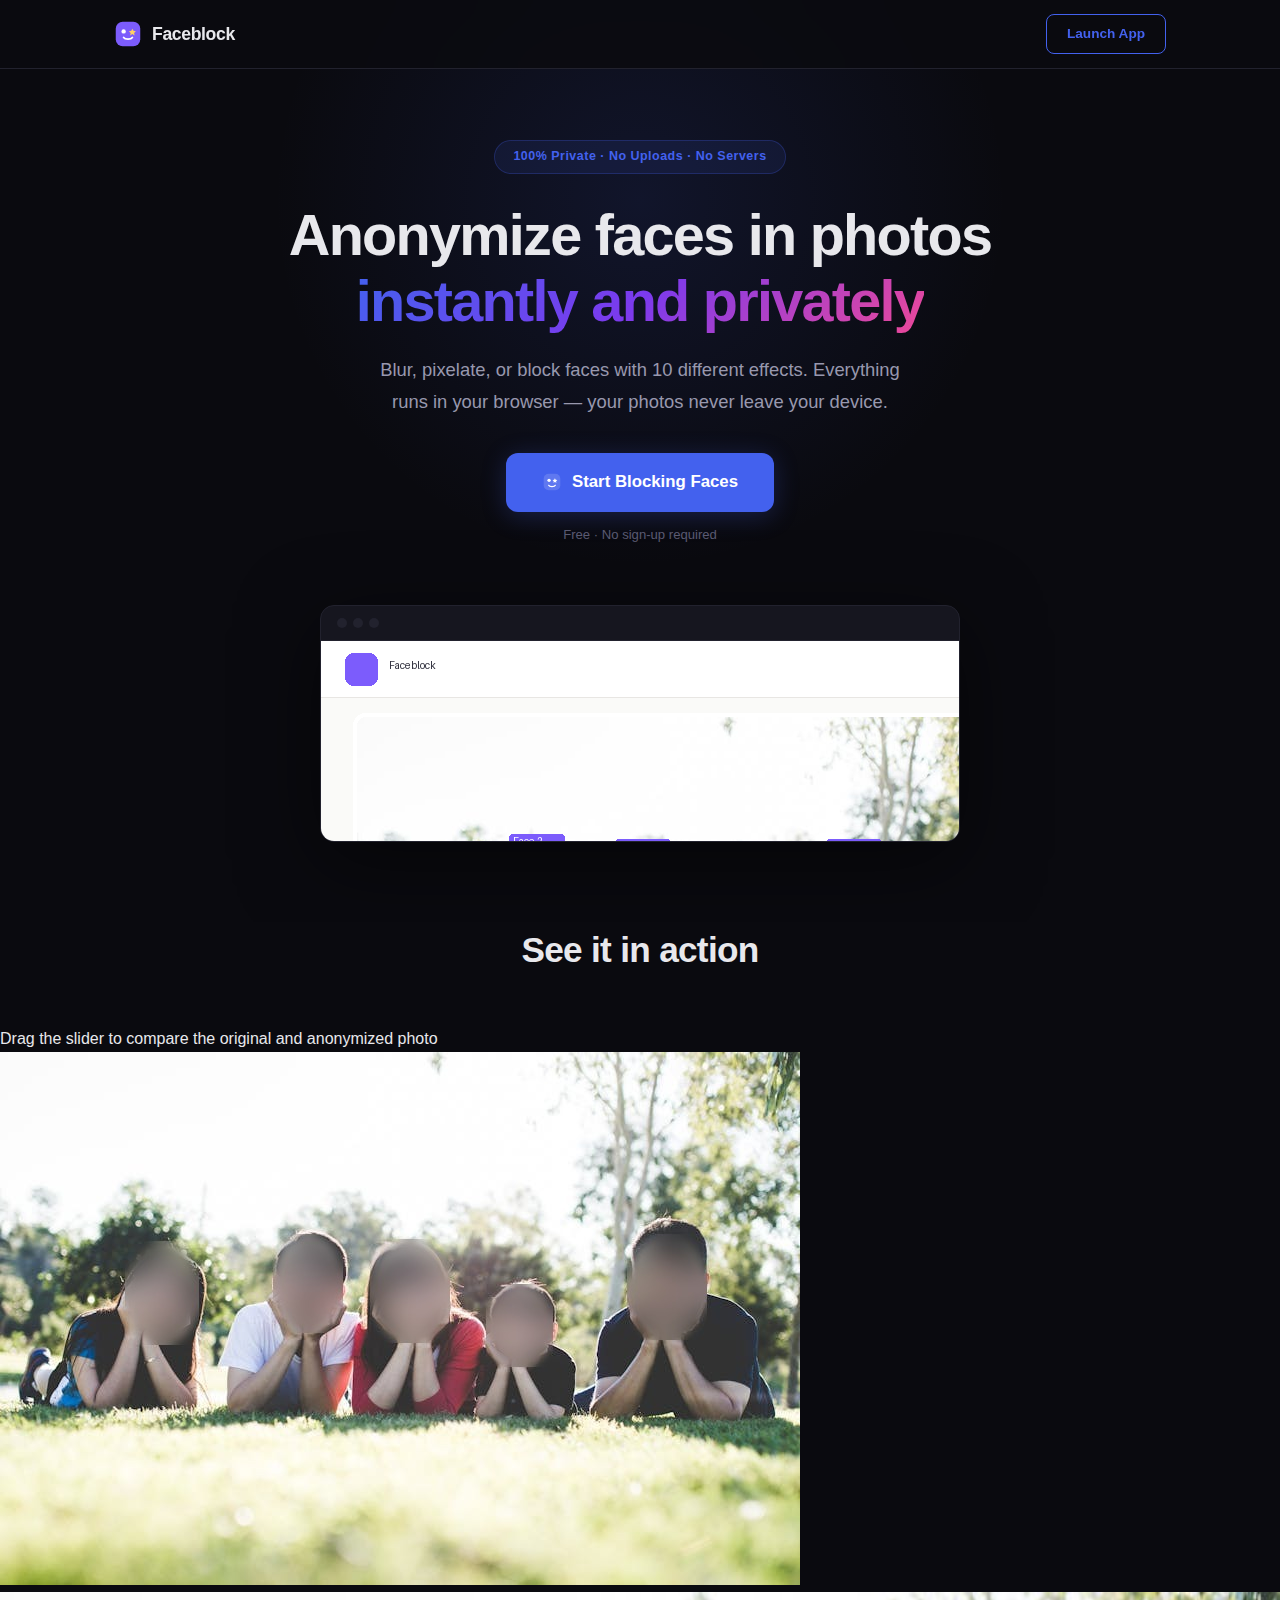
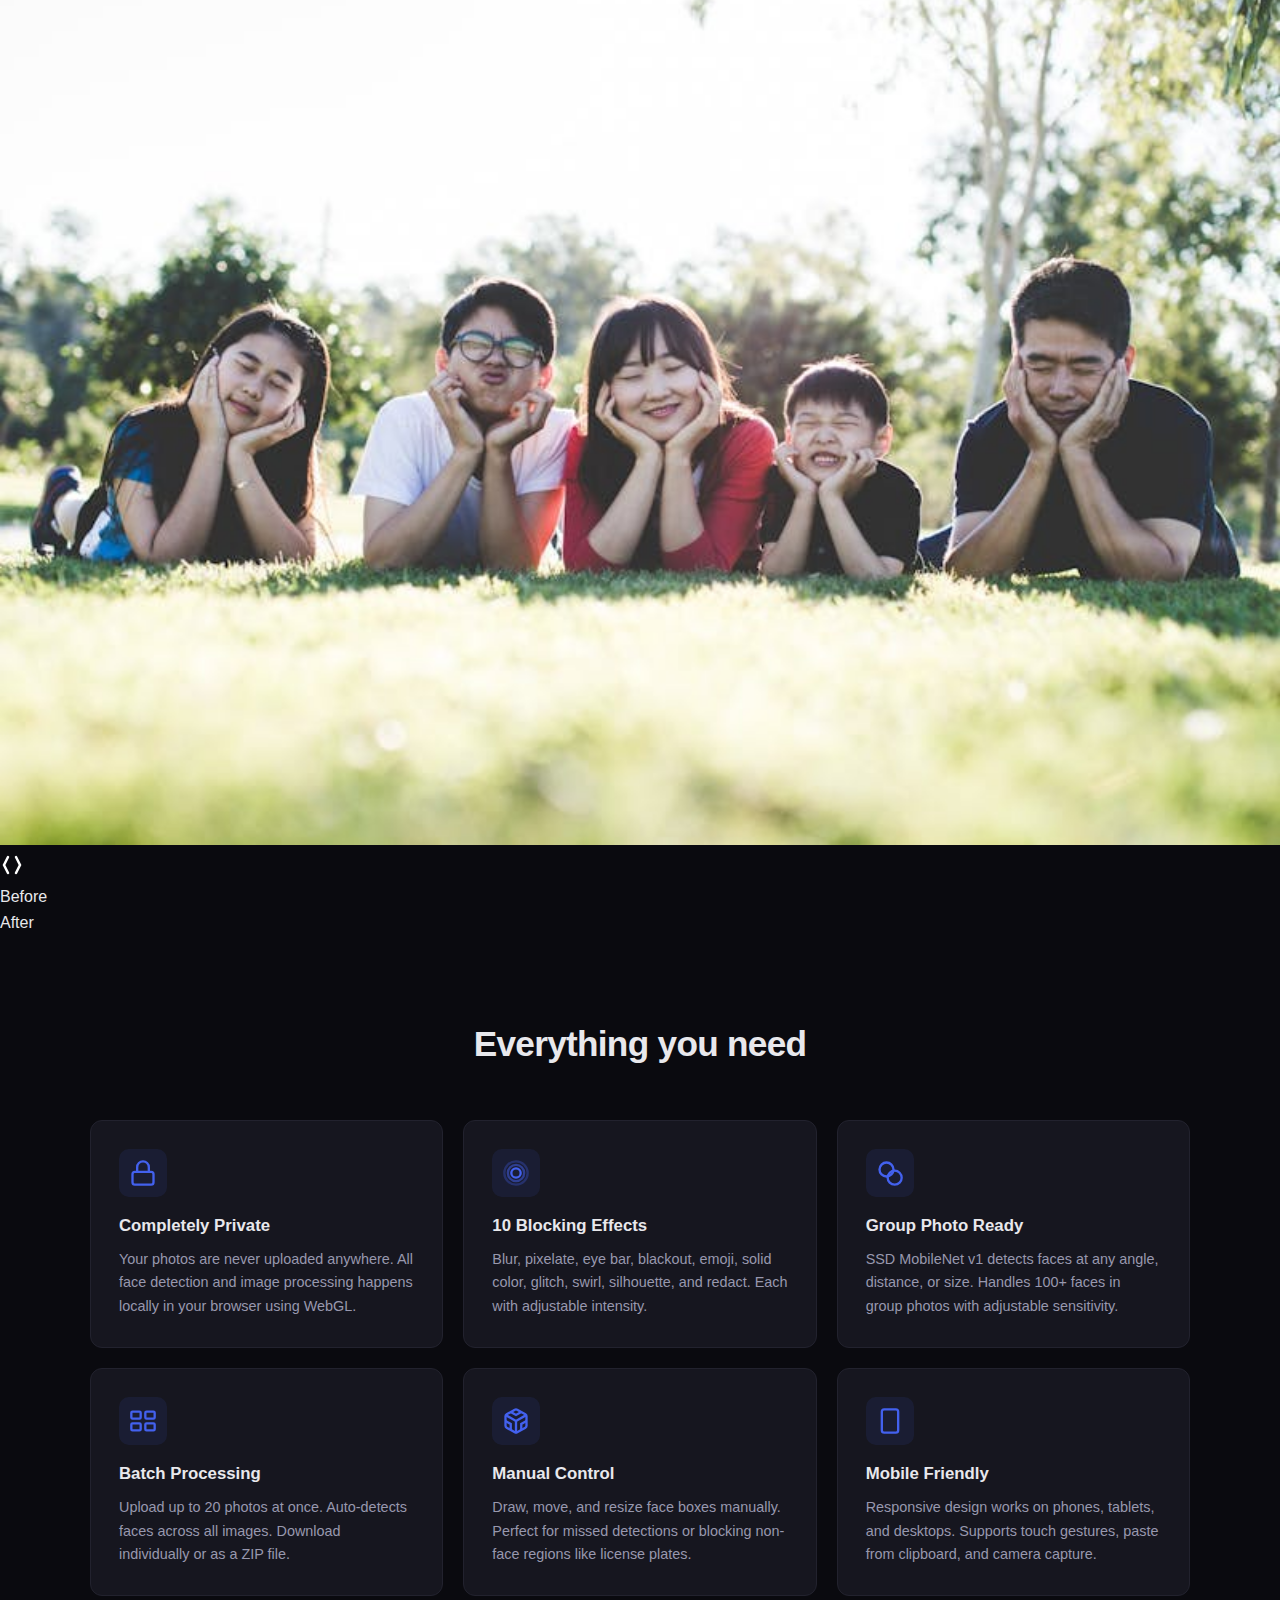
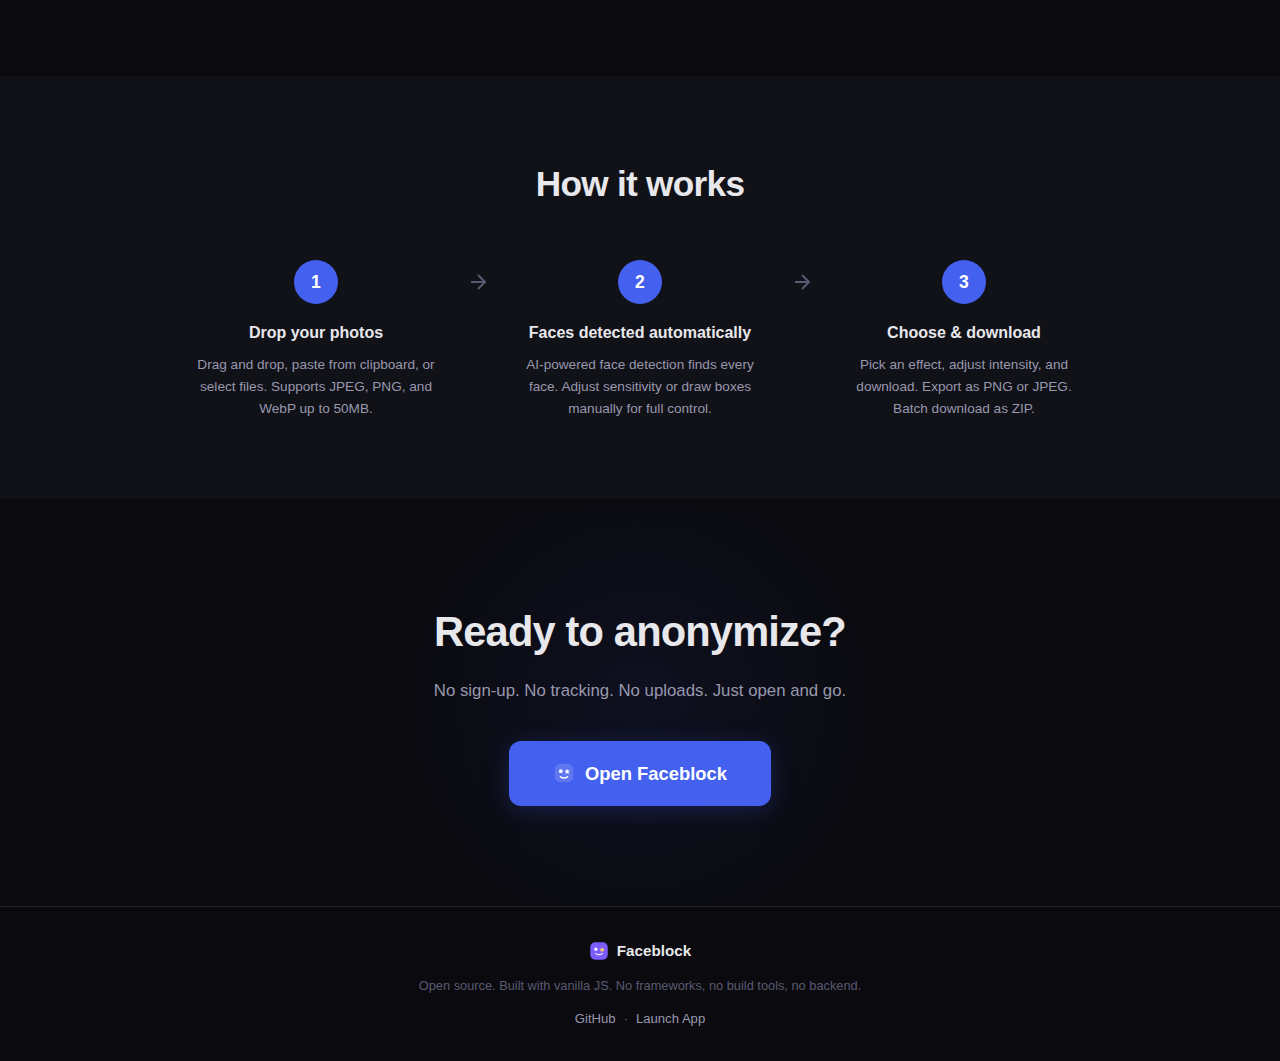
<file: index.html>
<!DOCTYPE html>
<html lang="en">
<head>
  <meta charset="UTF-8">
  <meta name="viewport" content="width=device-width, initial-scale=1.0">
  <meta name="description" content="Faceblock - Anonymize faces in photos instantly. 100% private, runs entirely in your browser. No uploads, no servers, no tracking.">
  <meta property="og:title" content="Faceblock - Private Face Anonymizer">
  <meta property="og:description" content="Blur, pixelate, or block faces in photos. 100% client-side. Your photos never leave your device.">
  <meta property="og:type" content="website">
  <title>Faceblock - Private Face Anonymizer</title>
  <link rel="icon" href="data:image/svg+xml,<svg xmlns='http://www.w3.org/2000/svg' viewBox='0 0 100 100'><rect x='5' y='5' width='90' height='90' rx='25' fill='%237C5CFC'/><circle cx='35' cy='42' r='8' fill='white'/><path d='M65 32l3.8 7.5 8.7 1.3-6.3 6.1 1.5 8.7L65 51l-7.7 5.6 1.5-8.7-6.3-6.1 8.7-1.3z' fill='%23FFD166'/><path d='M34 65c5 8 27 8 32 0' fill='none' stroke='white' stroke-width='6' stroke-linecap='round'/></svg>">
  <link rel="stylesheet" href="landing.css">
</head>
<body>
  <!-- Nav -->
  <nav class="nav">
    <div class="nav-inner">
      <div class="nav-brand">
        <svg viewBox="0 0 32 32" width="28" height="28">
          <rect x="2" y="2" width="28" height="28" rx="8" fill="#7C5CFC"/>
          <circle cx="11" cy="13" r="2.5" fill="white"/>
          <path d="M21 10l1.2 2.4 2.8.4-2 2 .5 2.8L21 16l-2.5 1.6.5-2.8-2-2 2.8-.4z" fill="#FFD166"/>
          <path d="M11 20c1.5 2.5 8.5 2.5 10 0" fill="none" stroke="white" stroke-width="2" stroke-linecap="round"/>
        </svg>
        <span class="nav-name">Faceblock</span>
      </div>
      <a href="app.html" class="nav-cta">Launch App</a>
    </div>
  </nav>

  <!-- Hero -->
  <section class="hero">
    <div class="hero-inner">
      <div class="hero-badge">100% Private &middot; No Uploads &middot; No Servers</div>
      <h1 class="hero-title">Anonymize faces in&nbsp;photos<br>
        <span class="hero-accent">instantly and privately</span>
      </h1>
      <p class="hero-subtitle">
        Blur, pixelate, or block faces with 10 different effects.
        Everything runs in your browser &mdash; your photos never leave your device.
      </p>
      <div class="hero-actions">
        <a href="app.html" class="btn-hero">
          <svg viewBox="0 0 24 24" width="20" height="20" fill="none">
            <rect x="2" y="2" width="20" height="20" rx="6" fill="currentColor" opacity=".15"/>
            <circle cx="8.5" cy="10" r="2" fill="currentColor"/>
            <path d="M15.5 7.5l.9 1.8 2 .3-1.5 1.4.4 2-1.8-1-1.8 1 .4-2-1.5-1.4 2-.3z" fill="currentColor"/>
            <path d="M8 16c1 2 7 2 8 0" fill="none" stroke="currentColor" stroke-width="1.5" stroke-linecap="round"/>
          </svg>
          Start Blocking Faces
        </a>
        <span class="hero-note">Free &middot; No sign-up required</span>
      </div>

      <!-- App Screenshot Preview -->
      <div class="hero-preview">
        <div class="preview-window">
          <div class="preview-dots">
            <span></span><span></span><span></span>
          </div>
          <div class="preview-content">
            <img src="assets/screenshot-app.png" alt="Faceblock app showing detected faces with blur effect applied" class="preview-screenshot" loading="lazy">
          </div>
        </div>
      </div>
    </div>
  </section>

  <!-- Before / After Comparison -->
  <section class="comparison" id="comparison">
    <div class="comparison-inner">
      <h2 class="section-title">See it in action</h2>
      <p class="comparison-subtitle">Drag the slider to compare the original and anonymized photo</p>
      <div class="comparison-container" id="comparison-container">
        <img class="comparison-img comparison-img--after" src="assets/demo-after.jpg" alt="Photo with faces anonymized by Faceblock" draggable="false">
        <div class="comparison-reveal" id="comparison-reveal">
          <img class="comparison-img comparison-img--before" src="assets/demo-before.jpg" alt="Original photo with visible faces" draggable="false">
        </div>
        <div class="comparison-handle" id="comparison-handle" role="slider" aria-label="Comparison slider" aria-valuemin="0" aria-valuemax="100" aria-valuenow="50" tabindex="0">
          <div class="comparison-handle-line"></div>
          <div class="comparison-handle-grip">
            <svg viewBox="0 0 24 24" width="24" height="24" fill="none" stroke="white" stroke-width="2.5" stroke-linecap="round">
              <polyline points="8 4 4 12 8 20"/>
              <polyline points="16 4 20 12 16 20"/>
            </svg>
          </div>
          <div class="comparison-handle-line"></div>
        </div>
        <div class="comparison-label comparison-label--before">Before</div>
        <div class="comparison-label comparison-label--after">After</div>
      </div>
    </div>
  </section>

  <!-- Features -->
  <section class="features" id="features">
    <div class="features-inner">
      <h2 class="section-title">Everything you need</h2>
      <div class="features-grid">

        <div class="feature-card">
          <div class="feature-icon">
            <svg viewBox="0 0 24 24" width="28" height="28" fill="none" stroke="currentColor" stroke-width="2">
              <rect x="3" y="11" width="18" height="11" rx="2" ry="2"/>
              <path d="M7 11V7a5 5 0 0110 0v4"/>
            </svg>
          </div>
          <h3 class="feature-title">Completely Private</h3>
          <p class="feature-desc">Your photos are never uploaded anywhere. All face detection and image processing happens locally in your browser using WebGL.</p>
        </div>

        <div class="feature-card">
          <div class="feature-icon">
            <svg viewBox="0 0 24 24" width="28" height="28" fill="none" stroke="currentColor" stroke-width="2">
              <circle cx="12" cy="12" r="10" opacity=".3"/>
              <circle cx="12" cy="12" r="7" opacity=".5"/>
              <circle cx="12" cy="12" r="4"/>
            </svg>
          </div>
          <h3 class="feature-title">10 Blocking Effects</h3>
          <p class="feature-desc">Blur, pixelate, eye bar, blackout, emoji, solid color, glitch, swirl, silhouette, and redact. Each with adjustable intensity.</p>
        </div>

        <div class="feature-card">
          <div class="feature-icon">
            <svg viewBox="0 0 24 24" width="28" height="28" fill="none" stroke="currentColor" stroke-width="2">
              <circle cx="9" cy="9" r="6"/>
              <circle cx="16" cy="16" r="6"/>
            </svg>
          </div>
          <h3 class="feature-title">Group Photo Ready</h3>
          <p class="feature-desc">SSD MobileNet v1 detects faces at any angle, distance, or size. Handles 100+ faces in group photos with adjustable sensitivity.</p>
        </div>

        <div class="feature-card">
          <div class="feature-icon">
            <svg viewBox="0 0 24 24" width="28" height="28" fill="none" stroke="currentColor" stroke-width="2">
              <rect x="2" y="4" width="8" height="6" rx="1"/>
              <rect x="14" y="4" width="8" height="6" rx="1"/>
              <rect x="2" y="14" width="8" height="6" rx="1"/>
              <rect x="14" y="14" width="8" height="6" rx="1"/>
            </svg>
          </div>
          <h3 class="feature-title">Batch Processing</h3>
          <p class="feature-desc">Upload up to 20 photos at once. Auto-detects faces across all images. Download individually or as a ZIP file.</p>
        </div>

        <div class="feature-card">
          <div class="feature-icon">
            <svg viewBox="0 0 24 24" width="28" height="28" fill="none" stroke="currentColor" stroke-width="2">
              <path d="M21 16V8a2 2 0 00-1-1.73l-7-4a2 2 0 00-2 0l-7 4A2 2 0 003 8v8a2 2 0 001 1.73l7 4a2 2 0 002 0l7-4A2 2 0 0021 16z"/>
              <polyline points="7.5 4.21 12 6.81 16.5 4.21"/>
              <polyline points="7.5 19.79 7.5 14.6 3 12"/>
              <polyline points="21 12 16.5 14.6 16.5 19.79"/>
              <polyline points="3.27 6.96 12 12.01 20.73 6.96"/>
              <line x1="12" y1="22.08" x2="12" y2="12"/>
            </svg>
          </div>
          <h3 class="feature-title">Manual Control</h3>
          <p class="feature-desc">Draw, move, and resize face boxes manually. Perfect for missed detections or blocking non-face regions like license plates.</p>
        </div>

        <div class="feature-card">
          <div class="feature-icon">
            <svg viewBox="0 0 24 24" width="28" height="28" fill="none" stroke="currentColor" stroke-width="2">
              <rect x="5" y="2" width="14" height="20" rx="2" ry="2"/>
              <line x1="12" y1="18" x2="12.01" y2="18"/>
            </svg>
          </div>
          <h3 class="feature-title">Mobile Friendly</h3>
          <p class="feature-desc">Responsive design works on phones, tablets, and desktops. Supports touch gestures, paste from clipboard, and camera capture.</p>
        </div>

      </div>
    </div>
  </section>

  <!-- How it works -->
  <section class="how-it-works">
    <div class="how-inner">
      <h2 class="section-title">How it works</h2>
      <div class="steps">
        <div class="step">
          <div class="step-num">1</div>
          <h3 class="step-title">Drop your photos</h3>
          <p class="step-desc">Drag and drop, paste from clipboard, or select files. Supports JPEG, PNG, and WebP up to 50MB.</p>
        </div>
        <div class="step-arrow">
          <svg viewBox="0 0 24 24" width="24" height="24" fill="none" stroke="currentColor" stroke-width="2">
            <line x1="5" y1="12" x2="19" y2="12"/>
            <polyline points="12 5 19 12 12 19"/>
          </svg>
        </div>
        <div class="step">
          <div class="step-num">2</div>
          <h3 class="step-title">Faces detected automatically</h3>
          <p class="step-desc">AI-powered face detection finds every face. Adjust sensitivity or draw boxes manually for full control.</p>
        </div>
        <div class="step-arrow">
          <svg viewBox="0 0 24 24" width="24" height="24" fill="none" stroke="currentColor" stroke-width="2">
            <line x1="5" y1="12" x2="19" y2="12"/>
            <polyline points="12 5 19 12 12 19"/>
          </svg>
        </div>
        <div class="step">
          <div class="step-num">3</div>
          <h3 class="step-title">Choose &amp; download</h3>
          <p class="step-desc">Pick an effect, adjust intensity, and download. Export as PNG or JPEG. Batch download as ZIP.</p>
        </div>
      </div>
    </div>
  </section>

  <!-- Final CTA -->
  <section class="final-cta">
    <div class="cta-inner">
      <h2 class="cta-title">Ready to anonymize?</h2>
      <p class="cta-subtitle">No sign-up. No tracking. No uploads. Just open and go.</p>
      <a href="app.html" class="btn-hero btn-hero--lg">
        <svg viewBox="0 0 24 24" width="22" height="22" fill="none">
          <rect x="2" y="2" width="20" height="20" rx="6" fill="currentColor" opacity=".15"/>
          <circle cx="8.5" cy="10" r="2" fill="currentColor"/>
          <path d="M15.5 7.5l.9 1.8 2 .3-1.5 1.4.4 2-1.8-1-1.8 1 .4-2-1.5-1.4 2-.3z" fill="currentColor"/>
          <path d="M8 16c1 2 7 2 8 0" fill="none" stroke="currentColor" stroke-width="1.5" stroke-linecap="round"/>
        </svg>
        Open Faceblock
      </a>
    </div>
  </section>

  <!-- Footer -->
  <footer class="footer">
    <div class="footer-inner">
      <div class="footer-brand">
        <svg viewBox="0 0 32 32" width="20" height="20">
          <rect x="2" y="2" width="28" height="28" rx="8" fill="#7C5CFC"/>
          <circle cx="11" cy="13" r="2.5" fill="white"/>
          <path d="M21 10l1.2 2.4 2.8.4-2 2 .5 2.8L21 16l-2.5 1.6.5-2.8-2-2 2.8-.4z" fill="#FFD166"/>
          <path d="M11 20c1.5 2.5 8.5 2.5 10 0" fill="none" stroke="white" stroke-width="2" stroke-linecap="round"/>
        </svg>
        <span>Faceblock</span>
      </div>
      <p class="footer-copy">Open source. Built with vanilla JS. No frameworks, no build tools, no backend.</p>
      <div class="footer-links">
        <a href="https://github.com/charlesverdad/faceblock" class="footer-link">GitHub</a>
        <span class="footer-sep">&middot;</span>
        <a href="app.html" class="footer-link">Launch App</a>
      </div>
    </div>
  </footer>
  <script src="before-after.js"></script>
</body>
</html>
</file>
<file: landing.css>
/* Faceblock Landing Page */

*, *::before, *::after {
  box-sizing: border-box;
  margin: 0;
  padding: 0;
}

:root {
  --bg: #0a0a0f;
  --bg-subtle: #111118;
  --bg-card: #16161f;
  --accent: #4361ee;
  --accent-hover: #3a56d4;
  --accent-glow: rgba(67, 97, 238, 0.25);
  --text: #e8e8ec;
  --text-sub: #9898ae;
  --text-muted: #5a5a72;
  --border: #22222e;
  --radius: 12px;
  --font: -apple-system, BlinkMacSystemFont, 'Segoe UI', Roboto, 'Helvetica Neue', Arial, sans-serif;
}

html {
  font-size: 16px;
  scroll-behavior: smooth;
  -webkit-text-size-adjust: 100%;
}

body {
  font-family: var(--font);
  background: var(--bg);
  color: var(--text);
  line-height: 1.6;
  -webkit-font-smoothing: antialiased;
  overflow-x: hidden;
}

/* ---- Nav ---- */
.nav {
  position: fixed;
  top: 0;
  left: 0;
  right: 0;
  z-index: 100;
  background: rgba(10, 10, 15, 0.85);
  backdrop-filter: blur(16px);
  -webkit-backdrop-filter: blur(16px);
  border-bottom: 1px solid var(--border);
}

.nav-inner {
  max-width: 1100px;
  margin: 0 auto;
  padding: 14px 24px;
  display: flex;
  align-items: center;
  justify-content: space-between;
}

.nav-brand {
  display: flex;
  align-items: center;
  gap: 10px;
}

.nav-name {
  font-size: 1.1rem;
  font-weight: 700;
  letter-spacing: -0.02em;
}

.nav-cta {
  font-size: 0.85rem;
  font-weight: 600;
  color: var(--accent);
  text-decoration: none;
  padding: 8px 20px;
  border: 1.5px solid var(--accent);
  border-radius: 8px;
  transition: all 150ms ease;
}

.nav-cta:hover {
  background: var(--accent);
  color: white;
}

/* ---- Hero ---- */
.hero {
  padding: 140px 24px 80px;
  text-align: center;
  position: relative;
  overflow: hidden;
}

.hero::before {
  content: '';
  position: absolute;
  top: -200px;
  left: 50%;
  transform: translateX(-50%);
  width: 800px;
  height: 800px;
  background: radial-gradient(circle, var(--accent-glow) 0%, transparent 65%);
  pointer-events: none;
  opacity: 0.5;
}

.hero-inner {
  max-width: 800px;
  margin: 0 auto;
  position: relative;
}

.hero-badge {
  display: inline-block;
  font-size: 0.78rem;
  font-weight: 600;
  letter-spacing: 0.04em;
  color: var(--accent);
  background: rgba(67, 97, 238, 0.1);
  border: 1px solid rgba(67, 97, 238, 0.25);
  border-radius: 20px;
  padding: 6px 18px;
  margin-bottom: 28px;
}

.hero-title {
  font-size: clamp(2.2rem, 5.5vw, 3.6rem);
  font-weight: 800;
  letter-spacing: -0.03em;
  line-height: 1.15;
  margin-bottom: 20px;
}

.hero-accent {
  background: linear-gradient(135deg, #4361ee 0%, #7c3aed 50%, #ec4899 100%);
  -webkit-background-clip: text;
  -webkit-text-fill-color: transparent;
  background-clip: text;
}

.hero-subtitle {
  font-size: 1.15rem;
  color: var(--text-sub);
  max-width: 560px;
  margin: 0 auto 36px;
  line-height: 1.7;
}

.hero-actions {
  display: flex;
  flex-direction: column;
  align-items: center;
  gap: 12px;
}

.btn-hero {
  display: inline-flex;
  align-items: center;
  gap: 10px;
  font-size: 1.05rem;
  font-weight: 700;
  color: white;
  background: var(--accent);
  border: none;
  border-radius: 12px;
  padding: 16px 36px;
  text-decoration: none;
  cursor: pointer;
  transition: all 200ms ease;
  box-shadow: 0 4px 24px var(--accent-glow);
}

.btn-hero:hover {
  background: var(--accent-hover);
  box-shadow: 0 8px 40px var(--accent-glow);
  transform: translateY(-2px);
}

.btn-hero:active {
  transform: translateY(0);
}

.btn-hero--lg {
  font-size: 1.15rem;
  padding: 18px 44px;
}

.hero-note {
  font-size: 0.82rem;
  color: var(--text-muted);
}

/* Hero preview mockup */
.hero-preview {
  margin-top: 60px;
}

.preview-window {
  background: var(--bg-card);
  border: 1px solid var(--border);
  border-radius: 14px;
  overflow: hidden;
  max-width: 640px;
  margin: 0 auto;
  box-shadow: 0 20px 80px rgba(0, 0, 0, 0.5);
}

.preview-dots {
  display: flex;
  gap: 6px;
  padding: 12px 16px;
  border-bottom: 1px solid var(--border);
}

.preview-dots span {
  width: 10px;
  height: 10px;
  border-radius: 50%;
  background: var(--border);
}

.preview-content {
  position: relative;
  height: 200px;
  background: linear-gradient(135deg, #1a1a2e 0%, #16213e 100%);
  overflow: hidden;
}

.preview-face {
  position: absolute;
  border-radius: 50%;
  background: rgba(255, 255, 255, 0.08);
}

.preview-face--1 { width: 60px; height: 60px; top: 40px; left: 25%; }
.preview-face--2 { width: 50px; height: 50px; top: 50px; left: 50%; }
.preview-face--3 { width: 45px; height: 45px; top: 55px; right: 22%; }

.preview-bar {
  position: absolute;
  height: 14px;
  background: var(--accent);
  border-radius: 3px;
  animation: pulse-bar 3s ease-in-out infinite;
}

.preview-bar--1 {
  width: 52px;
  top: 58px;
  left: calc(25% + 4px);
  animation-delay: 0s;
}

.preview-bar--2 {
  width: 42px;
  top: 66px;
  left: calc(50% + 4px);
  animation-delay: 0.5s;
}

.preview-bar--3 {
  width: 38px;
  top: 72px;
  right: calc(22% + 3px);
  animation-delay: 1s;
}

@keyframes pulse-bar {
  0%, 100% { opacity: 0.7; }
  50% { opacity: 1; }
}

/* ---- Features ---- */
.features {
  padding: 80px 24px;
}

.features-inner {
  max-width: 1100px;
  margin: 0 auto;
}

.section-title {
  font-size: clamp(1.6rem, 3.5vw, 2.2rem);
  font-weight: 800;
  letter-spacing: -0.02em;
  text-align: center;
  margin-bottom: 48px;
}

.features-grid {
  display: grid;
  grid-template-columns: repeat(auto-fit, minmax(300px, 1fr));
  gap: 20px;
}

.feature-card {
  background: var(--bg-card);
  border: 1px solid var(--border);
  border-radius: var(--radius);
  padding: 28px;
  transition: border-color 200ms ease;
}

.feature-card:hover {
  border-color: rgba(67, 97, 238, 0.3);
}

.feature-icon {
  width: 48px;
  height: 48px;
  display: flex;
  align-items: center;
  justify-content: center;
  background: rgba(67, 97, 238, 0.1);
  border-radius: 10px;
  color: var(--accent);
  margin-bottom: 16px;
}

.feature-title {
  font-size: 1.05rem;
  font-weight: 700;
  margin-bottom: 8px;
}

.feature-desc {
  font-size: 0.9rem;
  color: var(--text-sub);
  line-height: 1.65;
}

/* ---- How it works ---- */
.how-it-works {
  padding: 80px 24px;
  background: var(--bg-subtle);
}

.how-inner {
  max-width: 900px;
  margin: 0 auto;
}

.steps {
  display: flex;
  align-items: flex-start;
  gap: 24px;
}

.step {
  flex: 1;
  text-align: center;
}

.step-num {
  width: 44px;
  height: 44px;
  display: flex;
  align-items: center;
  justify-content: center;
  background: var(--accent);
  color: white;
  font-size: 1.1rem;
  font-weight: 800;
  border-radius: 50%;
  margin: 0 auto 16px;
}

.step-title {
  font-size: 1rem;
  font-weight: 700;
  margin-bottom: 8px;
}

.step-desc {
  font-size: 0.85rem;
  color: var(--text-sub);
  line-height: 1.6;
}

.step-arrow {
  display: flex;
  align-items: center;
  justify-content: center;
  color: var(--text-muted);
  padding-top: 10px;
  flex-shrink: 0;
}

/* ---- Final CTA ---- */
.final-cta {
  padding: 100px 24px;
  text-align: center;
  position: relative;
}

.final-cta::before {
  content: '';
  position: absolute;
  bottom: 0;
  left: 50%;
  transform: translateX(-50%);
  width: 600px;
  height: 400px;
  background: radial-gradient(circle, var(--accent-glow) 0%, transparent 70%);
  pointer-events: none;
  opacity: 0.3;
}

.cta-inner {
  position: relative;
  max-width: 600px;
  margin: 0 auto;
}

.cta-title {
  font-size: clamp(1.8rem, 4vw, 2.6rem);
  font-weight: 800;
  letter-spacing: -0.02em;
  margin-bottom: 12px;
}

.cta-subtitle {
  font-size: 1.05rem;
  color: var(--text-sub);
  margin-bottom: 36px;
}

/* ---- Footer ---- */
.footer {
  border-top: 1px solid var(--border);
  padding: 32px 24px;
}

.footer-inner {
  max-width: 1100px;
  margin: 0 auto;
  display: flex;
  flex-direction: column;
  align-items: center;
  gap: 12px;
  text-align: center;
}

.footer-brand {
  display: flex;
  align-items: center;
  gap: 8px;
  font-weight: 700;
  font-size: 0.95rem;
}

.footer-copy {
  font-size: 0.8rem;
  color: var(--text-muted);
}

.footer-links {
  display: flex;
  align-items: center;
  gap: 8px;
  font-size: 0.82rem;
}

.footer-link {
  color: var(--text-sub);
  text-decoration: none;
  transition: color 150ms ease;
}

.footer-link:hover {
  color: var(--accent);
}

.footer-sep {
  color: var(--text-muted);
}

/* ---- Responsive ---- */
@media (max-width: 768px) {
  .hero {
    padding: 120px 20px 60px;
  }

  .steps {
    flex-direction: column;
    gap: 32px;
  }

  .step-arrow {
    transform: rotate(90deg);
    padding: 0;
  }

  .features-grid {
    grid-template-columns: 1fr;
  }

  .preview-content {
    height: 140px;
  }
}

/* ---- Reduced Motion ---- */
@media (prefers-reduced-motion: reduce) {
  *, *::before, *::after {
    animation-duration: 0.01ms !important;
    transition-duration: 0.01ms !important;
  }
  html { scroll-behavior: auto; }
}

/* ---- Focus ---- */
:focus:not(:focus-visible) {
  outline: none;
}

:focus-visible {
  outline: 2px solid var(--accent);
  outline-offset: 2px;
}
</file>
